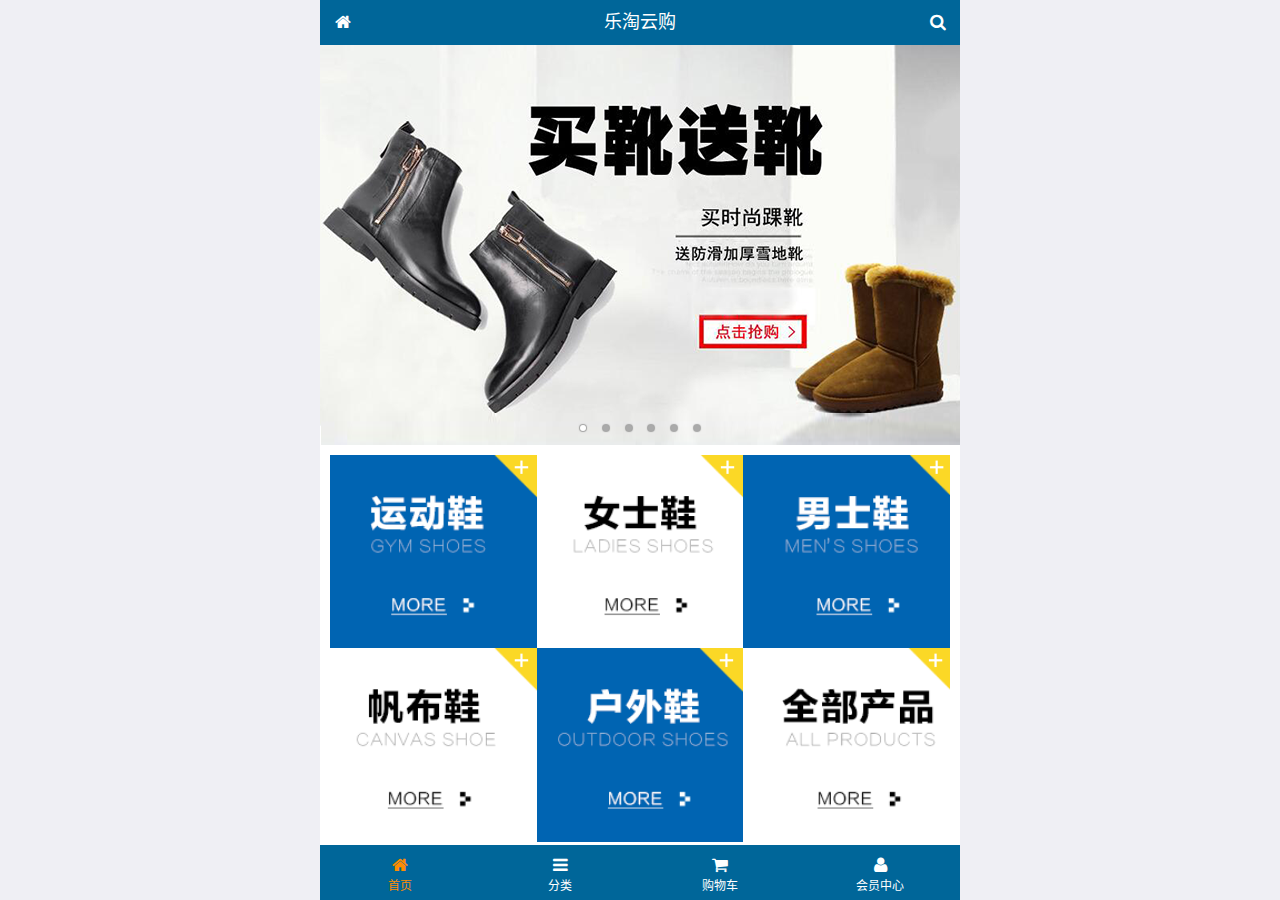
<file: public/mobile/index.html>
<!DOCTYPE html>
<html lang="zh-CN">
<head>
  <meta charset="UTF-8">
  <meta name="viewport"
        content="width=device-width, user-scalable=no, initial-scale=1.0, maximum-scale=1.0, minimum-scale=1.0">
  <title>乐淘商城-首页</title>
  <link rel="icon" href="favicon.ico" type="image/x-icon">
  <link rel="stylesheet" href="lib/mui/css/mui.css">
  <link rel="stylesheet" href="lib/fa/css/font-awesome.css">
  <link rel="stylesheet" href="css/common.css">
  <link rel="stylesheet" href="css/index.css">

</head>
<body>

<div class="lt_container">
  
  <div class="lt_header">
    <a class="icon_left" href="index.html"><span class="fa fa-home"></span></a>
    <h4>乐淘云购</h4>
    <a class="icon_right" href="search.html"><span class="fa fa-search"></span></a>
  </div>

  <div class="lt_main">

    <!--滚动容器的父盒子-->
    <div class="mui-scroll-wrapper">
      <!--子盒子-->
      <div class="mui-scroll">
        <!--这里放置真实显示的DOM内容-->

        <!--轮播图-->
        <div class="mui-slider">
          <div class="mui-slider-group mui-slider-loop">
          <div class="mui-slider-item mui-slider-item-duplicate"><a href="#"><img src="images/banner6.png" /></a></div>
          <div class="mui-slider-item"><a href="#"><img src="images/banner1.png" /></a></div>
          <div class="mui-slider-item"><a href="#"><img src="images/banner2.png" /></a></div>
          <div class="mui-slider-item"><a href="#"><img src="images/banner3.png" /></a></div>
          <div class="mui-slider-item"><a href="#"><img src="images/banner4.png" /></a></div>
          <div class="mui-slider-item"><a href="#"><img src="images/banner5.png" /></a></div>
          <div class="mui-slider-item"><a href="#"><img src="images/banner6.png" /></a></div>
          <div class="mui-slider-item mui-slider-item-duplicate"><a href="#"><img src="images/banner1.png" /></a></div>
        </div>
          <div class="mui-slider-indicator">
            <div class="mui-indicator mui-active"></div>
            <div class="mui-indicator"></div>
            <div class="mui-indicator"></div>
            <div class="mui-indicator"></div>
            <div class="mui-indicator"></div>
            <div class="mui-indicator"></div>
          </div>
        </div>

        <!--导航栏-->
        <div class="lt_nav">

          <ul class="mui-clearfix">
            <li><a href="#"><img src="images/nav1.png" alt=""></a></li>
            <li><a href="#"><img src="images/nav2.png" alt=""></a></li>
            <li><a href="#"><img src="images/nav3.png" alt=""></a></li>
            <li><a href="#"><img src="images/nav4.png" alt=""></a></li>
            <li><a href="#"><img src="images/nav5.png" alt=""></a></li>
            <li><a href="#"><img src="images/nav6.png" alt=""></a></li>
          </ul>

        </div>
        
        
        <!--商品区域-->
        <div class="lt_product mui-clearfix">
  
          <a href="#" class="item">
            <img src="images/product.jpg" alt="">
            <p class="mui-ellipsis-2">adidas阿迪达斯 男式 场下休闲篮球鞋S83700场下休闲篮球鞋S83700 </p>
            <p>
              <span class="price">&yen;560</span>
              <span class="oldPrice">&yen;580</span>
            </p>
            <button class="mui-btn mui-btn-blue">立即购买</button>
          </a>
          <a href="#" class="item">
            <img src="images/product.jpg" alt="">
            <p class="mui-ellipsis-2">adidas阿迪达斯 男式 场下休闲篮球鞋S83700场下休闲篮球鞋S83700 </p>
            <p>
              <span class="price">&yen;560</span>
              <span class="oldPrice">&yen;580</span>
            </p>
            <button class="mui-btn mui-btn-blue">立即购买</button>
          </a>
          <a href="#" class="item">
            <img src="images/product.jpg" alt="">
            <p class="mui-ellipsis-2">adidas阿迪达斯 男式 场下休闲篮球鞋S83700场下休闲篮球鞋S83700 </p>
            <p>
              <span class="price">&yen;560</span>
              <span class="oldPrice">&yen;580</span>
            </p>
            <button class="mui-btn mui-btn-blue">立即购买</button>
          </a>
          <a href="#" class="item">
            <img src="images/product.jpg" alt="">
            <p class="mui-ellipsis-2">adidas阿迪达斯 男式 场下休闲篮球鞋S83700场下休闲篮球鞋S83700 </p>
            <p>
              <span class="price">&yen;560</span>
              <span class="oldPrice">&yen;580</span>
            </p>
            <button class="mui-btn mui-btn-blue">立即购买</button>
          </a>
          
        </div>

      </div>
    </div>

  </div>

  <div class="lt_footer">
    <ul class="mui-clearfix">
      <li class="now">
        <a href="index.html">
          <span class="fa fa-home"></span>
          <p>首页</p>
        </a>
      </li>
      <li>
        <a href="category.html">
          <span class="fa fa-bars"></span>
          <p>分类</p>
        </a>
      </li>
      <li>
        <a href="cart.html">
          <span class="fa fa-shopping-cart"></span>
          <p>购物车</p>
        </a>
      </li>
      <li>
        <a href="user.html">
          <span class="fa fa-user"></span>
          <p>会员中心</p>
        </a>
      </li>
    </ul>
  </div>
  
</div>


<script src="lib/mui/js/mui.js"></script>
<script src="js/common.js"></script>
</body>
</html>
</file>
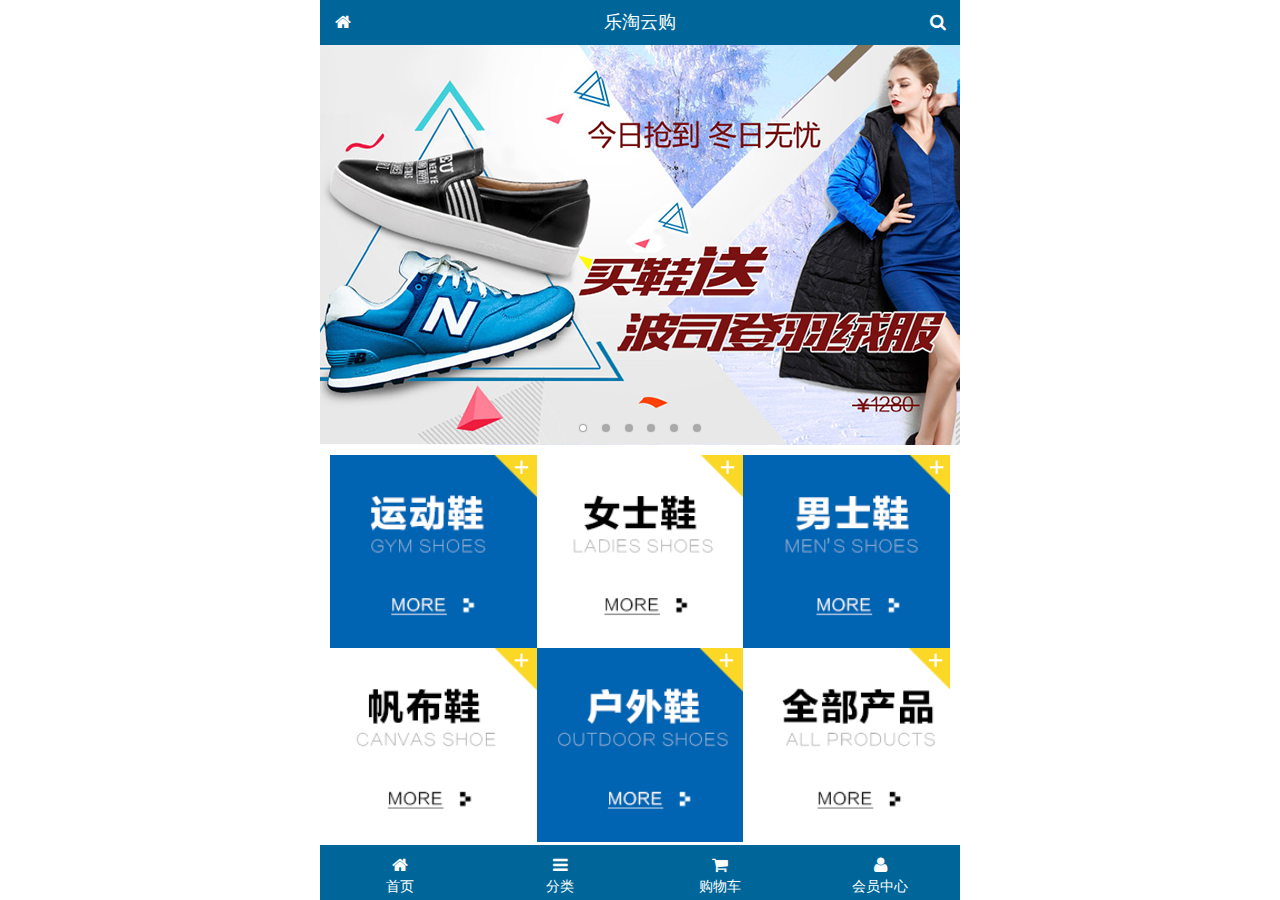
<file: public/mobile_my/index.html>
<!doctype html>
<html lang="en">
<head>
    <meta charset="UTF-8">
    <meta name="viewport"
          content="width=device-width, user-scalable=no, initial-scale=1.0, maximum-scale=1.0, minimum-scale=1.0">
    <meta http-equiv="X-UA-Compatible" content="ie=edge">
    <title>乐淘商城移动端-首页</title>
    <link rel="stylesheet" href="lib/fa/css/font-awesome.min.css">
    <link rel="stylesheet" href="lib/mui/css/mui.css">
    <link rel="stylesheet" href="css/common.css">
    <link rel="stylesheet" href="css/index.css">
</head>
<body>

<div class="lt_container">
    <div class="lt_header">
        <a href="index.html"><span class="fa fa-home icon_left"></span></a>
        <h4>乐淘云购</h4>
        <a href="search.html"><span class="fa fa-search icon_right"></span></a>
    </div>
    <div class="lt_main">
        <div class="mui-scroll-wrapper">
            <div class="mui-scroll">
                <!--这里放置真实显示的DOM内容-->
                <!--轮播图-->
                <div class="mui-slider">
                    <!--放图片-->
                    <div class="mui-slider-group mui-slider-loop">
                        <div class="mui-slider-item mui-slider-item-duplicate"><a href="#"><img
                                src="images/banner6.png"/></a></div>
                        <div class="mui-slider-item"><a href="#"><img src="images/banner1.png"/></a></div>
                        <div class="mui-slider-item"><a href="#"><img src="images/banner2.png"/></a></div>
                        <div class="mui-slider-item"><a href="#"><img src="images/banner3.png"/></a></div>
                        <div class="mui-slider-item"><a href="#"><img src="images/banner4.png"/></a></div>
                        <div class="mui-slider-item"><a href="#"><img src="images/banner5.png"/></a></div>
                        <div class="mui-slider-item"><a href="#"><img src="images/banner6.png"/></a></div>
                        <div class="mui-slider-item mui-slider-item-duplicate"><a href="#"><img
                                src="images/banner1.png"/></a></div>
                    </div>
                    <!--放小圆点-->
                    <div class="mui-slider-indicator">
                        <div class="mui-indicator mui-active"></div>
                        <div class="mui-indicator"></div>
                        <div class="mui-indicator"></div>
                        <div class="mui-indicator"></div>
                        <div class="mui-indicator"></div>
                        <div class="mui-indicator"></div>
                    </div>
                </div>
                <!--导航-->
                <div class="nav">
                    <ul class="mui-clearfix">
                        <li>
                            <a href="#"><img src="images/nav1.png" alt=""></a>
                        </li>
                        <li>
                            <a href="#"><img src="images/nav2.png" alt=""></a>
                        </li>
                        <li>
                            <a href="#"><img src="images/nav3.png" alt=""></a>
                        </li>
                        <li>
                            <a href="#"><img src="images/nav4.png" alt=""></a>
                        </li>
                        <li>
                            <a href="#"><img src="images/nav5.png" alt=""></a>
                        </li>
                        <li>
                            <a href="#"><img src="images/nav6.png" alt=""></a>
                        </li>
                    </ul>
                </div>
                <!--商品区-->
                <div class="goods mui-clearfix">
                    <a href="#">
                        <img src="images/product.jpg" alt="">
                        <p class="mui-ellipsis-2">adidas阿迪达斯 男式 场下休闲篮球鞋S83700场下休闲篮球鞋S83700 </p>
                        <p>
                            <span class="price">￥560</span>
                            <span class="oldPrice">&yen;580</span>
                        </p>
                        <button class="mui-btn mui-btn-primary">立即购买</button>
                    </a>
                    <a href="#">
                        <img src="images/product.jpg" alt="">
                        <p class="mui-ellipsis-2">adidas阿迪达斯 男式 场下休闲篮球鞋S83700场下休闲篮球鞋S83700 </p>
                        <p>
                            <span class="price">￥560</span>
                            <span class="oldPrice">&yen;580</span>
                        </p>
                        <button class="mui-btn mui-btn-primary">立即购买</button>
                    </a>
                    <a href="#">
                        <img src="images/product.jpg" alt="">
                        <p class="mui-ellipsis-2">adidas阿迪达斯 男式 场下休闲篮球鞋S83700场下休闲篮球鞋S83700 </p>
                        <p>
                            <span class="price">￥560</span>
                            <span class="oldPrice">&yen;580</span>
                        </p>
                        <button class="mui-btn mui-btn-primary">立即购买</button>
                    </a>
                    <a href="#">
                        <img src="images/product.jpg" alt="">
                        <p class="mui-ellipsis-2">adidas阿迪达斯 男式 场下休闲篮球鞋S83700场下休闲篮球鞋S83700 </p>
                        <p>
                            <span class="price">￥560</span>
                            <span class="oldPrice">&yen;580</span>
                        </p>
                        <button class="mui-btn mui-btn-primary">立即购买</button>
                    </a>

                </div>
            </div>
        </div>

    </div>
    <div class="lt_footer">
        <ul>
            <li>
                <a href="index.html">
                    <span class="fa fa-home"></span>
                    <p>首页</p>
                </a>
            </li>
            <li>
                <a href="category.html">
                    <span class="fa fa-bars"></span>
                    <p>分类</p>
                </a>
            </li>
            <li>
                <a href="cart.html">
                    <span class="fa fa-shopping-cart"></span>
                    <p>购物车</p>
                </a>
            </li>
            <li>
                <a href="user.html">
                    <span class="fa fa-user"></span>
                    <p>会员中心</p>
                </a>
            </li>
        </ul>
    </div>
</div>


<script src="lib/mui/js/mui.js"></script>
<script src="js/common.js"></script>
</body>
</html>
</file>
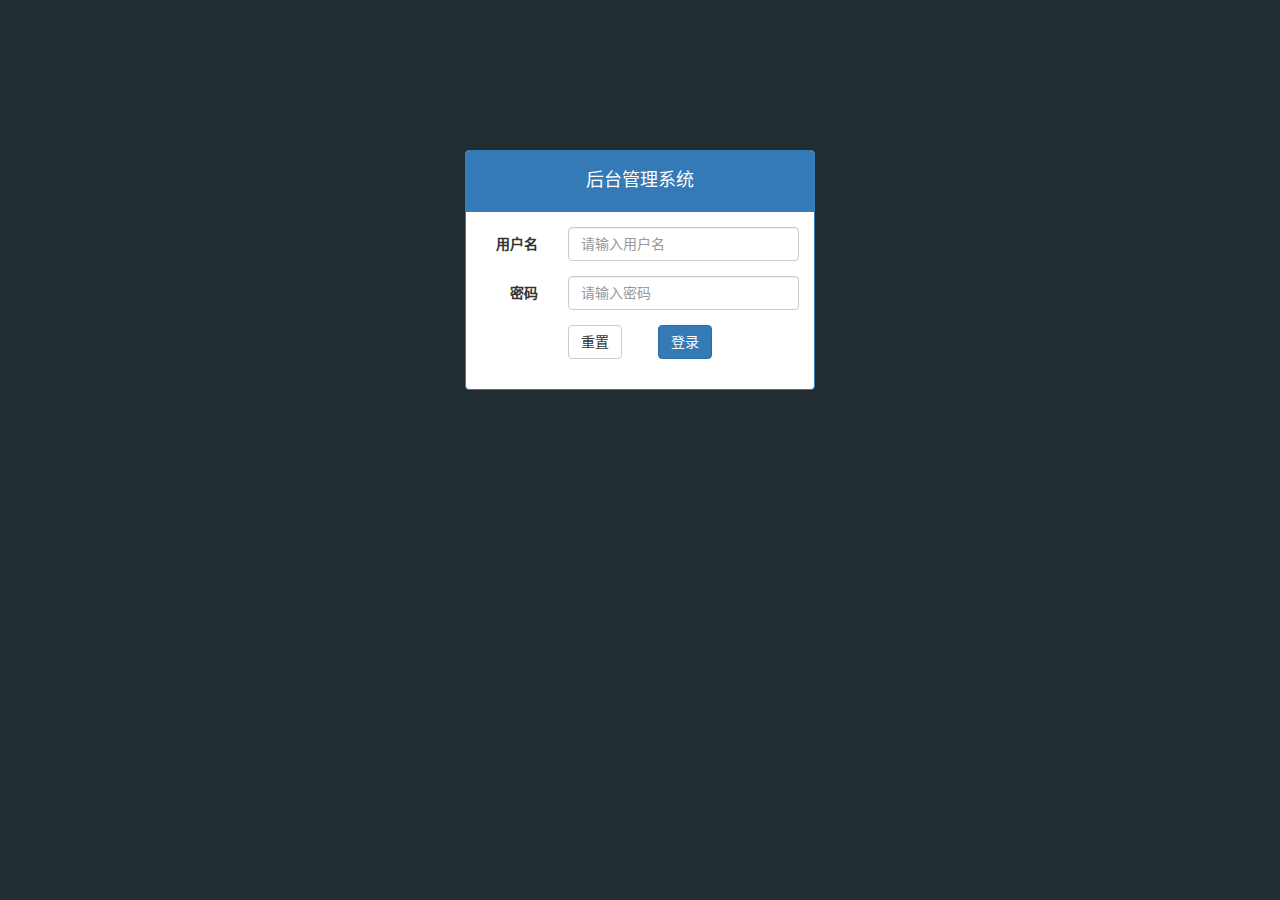
<file: public/manage/login.html>
<!DOCTYPE html>
<html lang="zh-CN">
<head>
  <meta charset="UTF-8">
  <title>乐淘管理系统-登录</title>
  <link rel="stylesheet" href="lib/bootstrap/css/bootstrap.css">
  <link rel="stylesheet" href="lib/bootstrap-validator/css/bootstrapValidator.css">
  <link rel="stylesheet" href="lib/nprogress/nprogress.css">
  <link rel="stylesheet" href="css/common.css">
</head>
<body class="body_bg">


<div class="container">
  <div class="col-md-4 col-md-offset-4">
    <div class="panel panel-primary mt_150">
      <div class="panel-heading">
        <h4>后台管理系统</h4>
      </div>
      <div class="panel-body">
        <form class="form-horizontal">
          <div class="form-group">
            <label for="username" class="col-sm-3 control-label">用户名</label>
            <div class="col-sm-9">
              <input type="text" autocomplete="off" name="username" class="form-control" id="username" placeholder="请输入用户名">
            </div>
          </div>
          <div class="form-group">
            <label for="password" class="col-sm-3 control-label">密码</label>
            <div class="col-sm-9">
              <input type="password" name="password" class="form-control" id="password" placeholder="请输入密码">
            </div>
          </div>
          <div class="form-group">
            <div class="col-sm-offset-3 col-sm-6">
              <button type="reset" class="btn btn-default pull-left">重置</button>
              <button type="submit" class="btn btn-primary pull-right">登录</button>
            </div>
          </div>
        </form>
      </div>
    </div>
  </div>
</div>



<script src="lib/jquery/jquery.js"></script>
<script src="lib/bootstrap/js/bootstrap.js"></script>
<script src="lib/bootstrap-validator/js/bootstrapValidator.js"></script>
<script src="lib/nprogress/nprogress.js"></script>
<script src="js/common.js"></script>
<script src="js/login.js"></script>
</body>
</html>
</file>
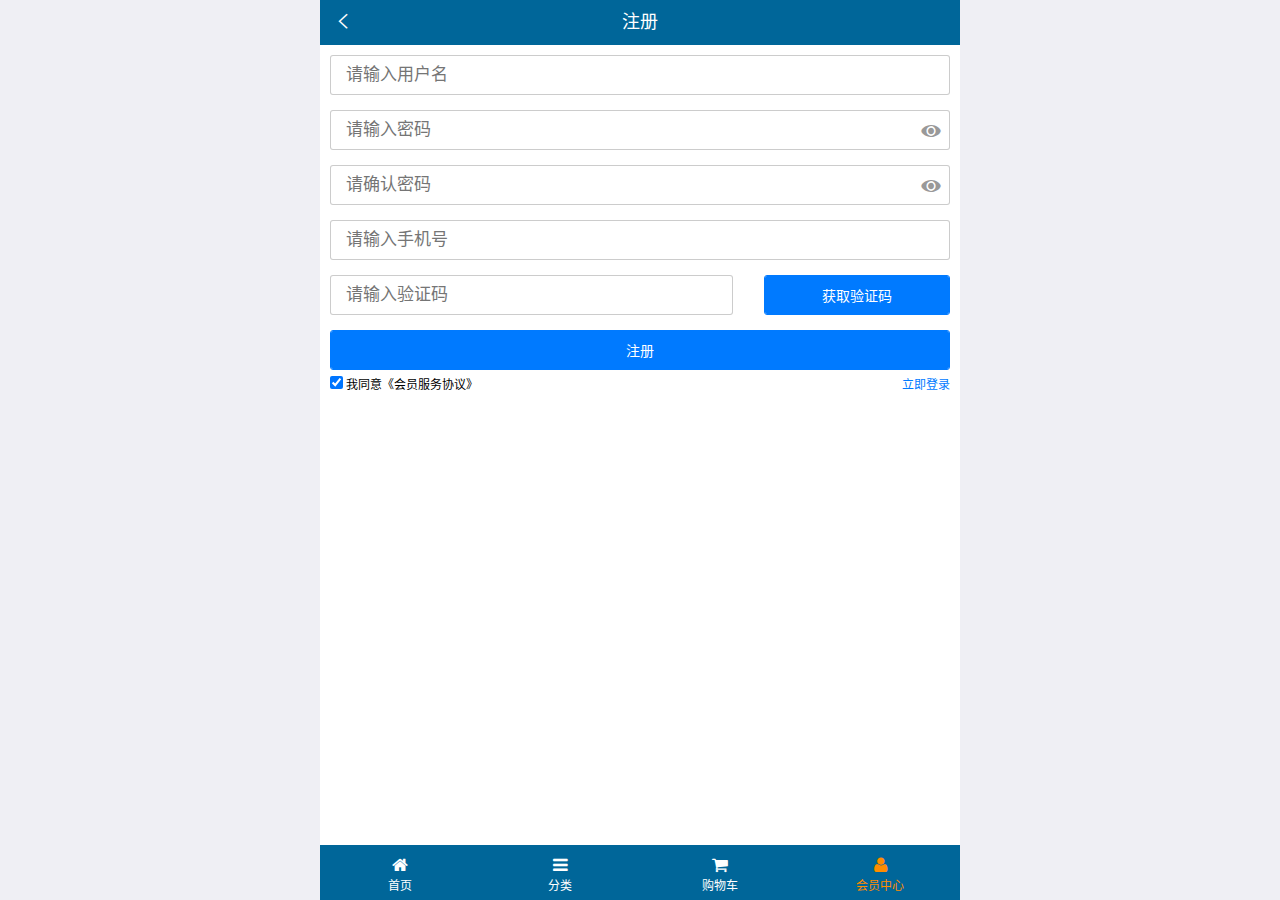
<file: public/mobile/register.html>
<!DOCTYPE html>
<html lang="zh-CN">
<head>
  <meta charset="UTF-8">
  <meta name="viewport"
        content="width=device-width, user-scalable=no, initial-scale=1.0, maximum-scale=1.0, minimum-scale=1.0">
  <title>乐淘商城-会员中心</title>
  <link rel="icon" href="favicon.ico" type="image/x-icon">
  <link rel="stylesheet" href="lib/mui/css/mui.css">
  <link rel="stylesheet" href="lib/fa/css/font-awesome.css">
  <link rel="stylesheet" href="css/common.css">
  <link rel="stylesheet" href="css/register.css">

</head>
<body>

<div class="lt_container">
  
  <div class="lt_header">
    <a class="icon_left" href="javascript:history.go(-1);"><span class="mui-icon mui-icon-arrowleft"></span></a>
    <h4>注册</h4>
  </div>

  <div class="lt_main">

    <form class="myform">
      <div class="mui-input-row">
        <input type="text" name="username" class="mui-input-clear" placeholder="请输入用户名">
      </div>
      <div class="mui-input-row">
        <input type="password" name="password" class="mui-input-password" placeholder="请输入密码">
      </div>
      <div class="mui-input-row">
        <input type="password" name="repassword" class="mui-input-password" placeholder="请确认密码">
      </div>
      <div class="mui-input-row">
        <input type="text" name="mobile" class="mui-input-clear" placeholder="请输入手机号">
      </div>

      <div class="mui-input-row vcode_wrap">
        <input type="text" name="vCode" class="mui-input-clear" placeholder="请输入验证码">
        <button class="mui-btn mui-btn-primary btn_vcode">获取验证码</button>
      </div>

      <div class="mui-input-row">
        <button class="mui-btn mui-btn-primary mui-block btn_register">注册</button>
      </div>

      <div class="mui-input-row tips">
        <span class="mui-pull-left">
          <input type="checkbox" checked>
          我同意《会员服务协议》
        </span>

        <span class="mui-pull-right">
          <a href="login.html">立即登录</a>
        </span>
      </div>


    </form>

  </div>

  <div class="lt_footer">
    <ul class="mui-clearfix">
      <li>
        <a href="index.html">
          <span class="fa fa-home"></span>
          <p>首页</p>
        </a>
      </li>
      <li>
        <a href="category.html">
          <span class="fa fa-bars"></span>
          <p>分类</p>
        </a>
      </li>
      <li>
        <a href="cart.html">
          <span class="fa fa-shopping-cart"></span>
          <p>购物车</p>
        </a>
      </li>
      <li class="now">
        <a href="user.html">
          <span class="fa fa-user"></span>
          <p>会员中心</p>
        </a>
      </li>
    </ul>
  </div>
  
</div>


<script src="lib/mui/js/mui.js"></script>
<script src="lib/zepto/zepto.min.js"></script>
<script src="lib/artTemplate/template-web.js"></script>
<script src="js/common.js"></script>
<script src="js/register.js"></script>
</body>
</html>
</file>
<file: public/mobile/css/common.css>
@charset "UTF-8";

html,body {
  height: 100%;
}

* {
  margin: 0;
  padding: 0;
  list-style: none;
}

img {
  width: 100%;
  display: block;
}

.lt_container {
  width: 100%;
  height: 100%;
  max-width: 640px;
  min-width: 320px;
  margin: 0 auto;
  position: relative;
  padding-top: 45px;
  padding-bottom: 55px;
}

.lt_header {
  width: 100%;
  height: 45px;
  background-color: #069;
  position: absolute;
  top: 0;
}


.lt_header .icon_left,
.lt_header .icon_right{
  height: 45px;
  width: 45px;
  position: absolute;
  top: 0;
  color: #fff;
  text-align: center;
  line-height: 45px;
}

.lt_header h4 {
  text-align: center;
  line-height: 45px;
  color: #fff;
  font-weight: 400;
  margin: 0;
}

.lt_header .icon_left {
  left: 0;
}

.lt_header .icon_right {
  right: 0;
}




.lt_footer {
  width: 100%;
  height: 55px;
  background-color: #069;
  position: absolute;
  bottom: 0;
}


.lt_footer li {
  float: left;
  width: 25%;
  text-align: center;
  padding-top: 10px;
}

/*这句话是什么意思  必须是.lt_footer下的li并且还要有now这个类才会生效*/
.lt_footer li.now a{
  color: darkorange;
}

.lt_footer li.now p {
  color: darkorange;
}

.lt_footer a {
  color: #fff;
}

.lt_footer p {
  color: #fff;
  font-size: 12px;
  margin: 0;
}



.lt_main {
  width: 100%;
  height: 100%;
  background-color: #fff;
  /*可以保证，所有的内容全部都是在main内部*/
  overflow: hidden;
  position: relative;
}



.lt_product {
  padding: 10px;
}

.lt_product .item {
  display: block;
  float: left;
  width: 48%;
  border: 1px solid #ccc;
  padding: 10px;
  text-align: center;
  margin-bottom: 10px;
}

.lt_product .item:nth-child(odd){
  margin-right: 4%;
}

.lt_product .item .proName {
  height: 39px;
}

.lt_product .item .price {
  color: red;
}

.lt_product .item .oldPrice {
  text-decoration: line-through;
}



.lt_search {
  padding: 10px;
  position: relative;
}

.lt_search .search_input {
  height: 34px;
  border: 1px solid #007aff;
  font-size: 12px;
  border-radius: 5px;
  margin: 0;
}

.lt_search .search_btn {
  position: absolute;
  right: 10px;
  top: 10px;
  border-radius: 0 5px 5px 0;
}
</file>
<file: public/mobile/css/index.css>
@charset "UTF-8";

.lt_nav {
  padding: 10px;
}

.lt_nav li {
  width: 33.33%;
  float: left;
}
</file>
<file: public/mobile_my/css/common.css>
@charset "UTF-8";
* {
    margin: 0;
    padding: 0;
    list-style: none;
}

html,
body {
    height: 100%;
    background-color: #fff;
}
img{
    display: block;
    width: 100%;
}

.lt_container {
    width: 100%;
    height: 100%;
    background-color: pink;
    margin: 0 auto;
    min-width: 320px;
    max-width: 640px;
    position: relative;
    padding: 45px 0 55px 0;
    overflow: hidden;
}

.lt_header {
    height: 45px;
    width: 100%;
    background-color: #069;
    position: absolute;
    left: 0;
    top: 0;
}

.lt_footer {
    height: 55px;
    width: 100%;
    position: absolute;
    left: 0;
    bottom: 0;
    background-color: #069
}

.lt_footer li {
    float: left;
    width: 25%;
    text-align: center;
    padding-top: 10px;
}

.lt_footer li a {
    color: #fff;
}

.lt_footer li a p {
    color: #ffffff;
    margin: 0;
}

.lt_main {
    width: 100%;
    height: 100%;
    background-color: #fff;
    overflow: hidden;
    position: relative;
}

.lt_header .icon_left,
.lt_header .icon_right {
    width: 45px;
    height: 45px;
    text-align: center;
    line-height: 45px;
    position: absolute;
    top: 0;
    left: 0;
    color: #fff;
}

.lt_header .icon_right {
    left: auto;
    right: 0;
}

.lt_header h4 {
    color: #fff;
    font-weight: 400;
    text-align: center;
    line-height: 45px;
    margin: 0;
}
</file>
<file: public/mobile_my/css/index.css>
@charset "UTF-8";
.nav li {
    float: left;
    width: 33.33%;
}

.nav {
    padding: 10px;
}

.goods {
    padding: 10px;
}

.goods a {
    float: left;
    width: 48%;
    border: 1px solid #ccc;
    padding: 10px;
    text-align: center;
    margin-bottom: 10px;
}

.goods a:nth-child(odd) {
    margin-right: 4%;
}

.goods a .price {
    color: red;

}

.goods a .oldPrice {
    text-decoration: line-through;
}
</file>
<file: public/manage/lib/nprogress/nprogress.css>
/* Make clicks pass-through */
#nprogress {
  pointer-events: none;
}

#nprogress .bar {
  background: greenyellow;

  position: fixed;
  z-index: 10000;
  top: 0;
  left: 0;

  width: 100%;
  height: 2px;
}

/* Fancy blur effect */
#nprogress .peg {
  display: block;
  position: absolute;
  right: 0px;
  width: 100px;
  height: 100%;
  box-shadow: 0 0 10px #29d, 0 0 5px #29d;
  opacity: 1.0;

  -webkit-transform: rotate(3deg) translate(0px, -4px);
      -ms-transform: rotate(3deg) translate(0px, -4px);
          transform: rotate(3deg) translate(0px, -4px);
}

/* Remove these to get rid of the spinner */
#nprogress .spinner {
  display: block;
  position: fixed;
  z-index: 1031;
  top: 15px;
  right: 15px;
}

#nprogress .spinner-icon {
  width: 18px;
  height: 18px;
  box-sizing: border-box;

  border: solid 2px transparent;
  border-top-color: #29d;
  border-left-color: #29d;
  border-radius: 50%;

  -webkit-animation: nprogress-spinner 400ms linear infinite;
          animation: nprogress-spinner 400ms linear infinite;
}

.nprogress-custom-parent {
  overflow: hidden;
  position: relative;
}

.nprogress-custom-parent #nprogress .spinner,
.nprogress-custom-parent #nprogress .bar {
  position: absolute;
}

@-webkit-keyframes nprogress-spinner {
  0%   { -webkit-transform: rotate(0deg); }
  100% { -webkit-transform: rotate(360deg); }
}
@keyframes nprogress-spinner {
  0%   { transform: rotate(0deg); }
  100% { transform: rotate(360deg); }
}
</file>
<file: public/manage/css/common.css>
@charset "UTF-8";
html,body {
  height: 100%;
}

a {
  text-decoration: none;
}

/*lv ha*/
a:link, a:visited, a:hover, a:active {
  text-decoration: none;
}


* {
  margin: 0;
  padding: 0;
  list-style: none;
}

.table.table-bordered td {
  text-align: center;
  vertical-align: middle;
}


.body_bg{
  background-color: #222d32;
}

.mt_150{
  margin-top: 150px;
}

.mb_20 {
  margin-bottom: 20px;
}

.panel h4 {
  text-align: center;
}


/*侧边栏*/
.lt_aside {
  width: 180px;
  height: 100%;
  background-color: #222d32;
  position: fixed;
  top: 0;
  left: 0;
  transition: all 1s;
  z-index: 999;
}

.lt_aside.now {
  left: -180px;
}

.lt_aside .brand a {
  display: block;
  width: 180px;
  height: 50px;
  background-color: #367fa9;
  text-align: center;
  line-height: 50px;
  font-size: 24px;
  color: #fff;
}

.lt_aside .user {
  width: 180px;
  height: 150px;
}

.lt_aside .user img {
  width: 80px;
  height: 80px;
  display: block;
  border-radius: 50%;
  margin: 30px auto 0;
}

.lt_aside .user p {
  height: 40px;
  line-height: 40px;
  color: #fff;
  text-align: center;
  font-size: 16px;
}

.lt_aside .nav a {
  display: block;
  height: 40px;
  line-height: 40px;
  padding-left: 30px;
  color: #ccc;
  border: 3px solid transparent;
}

.lt_aside .nav .child a {
  padding-left: 50px;
}

.lt_aside .nav a.now {
  border-left-color: #069;
  background-color: #1d1f21;
  color: #fff;
}


/*主体区样式*/
.lt_main {
  height: 100%;
  width: 100%;
  padding-left: 180px;
  transition: all 1s;
  padding-top: 70px;
}

.lt_main.now {
  padding-left: 0;
}

.lt_topbar {
  height: 50px;
  background-color: #3c8dbc;
  padding: 0 20px 0 200px;
  margin-bottom: 20px;
  position: fixed;
  width: 100%;
  top: 0;
  left: 0;
  z-index: 998;
  transition: all 1s;
}

.lt_topbar.now {
  padding-left: 20px;
}

.lt_topbar a {
  font-size: 16px;
  color: #fff;
  line-height: 50px;
}

/*报表*/
.pic_left,
.pic_right {
  width: 45%;
  height: 400px;
}


.fileupload_box {
  width: 82px;
  height: 34px;
  position: relative;
}

.fileupload_box:hover button {
  color: #333;
  background-color: #e6e6e6;
  border-color: #adadad;
}

.fileupload_box input {
  position: absolute;
  top: 0;
  left: 0;
  width: 100%;
  height: 100%;
  opacity: 0;
}
</file>
<file: public/mobile/css/register.css>
@charset "UTF-8";
.myform {
  padding: 10px;
}

.vcode_wrap input {
  width: 65%;
}

.vcode_wrap button.mui-btn {
  width: 30%;
  padding: 0;
  margin: 0;
  height: 40px;
  line-height: 40px;
}

.myform .btn_vcode.disabled {
  background-color: #999;
  border-color: #999;
}

.myform .btn_register {
  width: 100%;
  padding: 0;
  margin: 0;
  height: 40px;
  line-height: 40px;
}

.myform .tips {
  font-size: 12px;
  height: 30px;
  line-height: 30px;
}
</file>
<file: public/manage/lib/bootstrap-validator/css/bootstrapValidator.css>
/**
 * BootstrapValidator (http://bootstrapvalidator.com)
 * The best jQuery plugin to validate form fields. Designed to use with Bootstrap 3
 *
 * @author      http://twitter.com/nghuuphuoc
 * @copyright   (c) 2013 - 2014 Nguyen Huu Phuoc
 * @license     MIT
 */

.bv-form .help-block {
    margin-bottom: 0;
}
.bv-form .tooltip-inner {
    text-align: left;
}
.nav-tabs li.bv-tab-success > a {
    color: #3c763d;
}
.nav-tabs li.bv-tab-error > a {
    color: #a94442;
}
</file>
